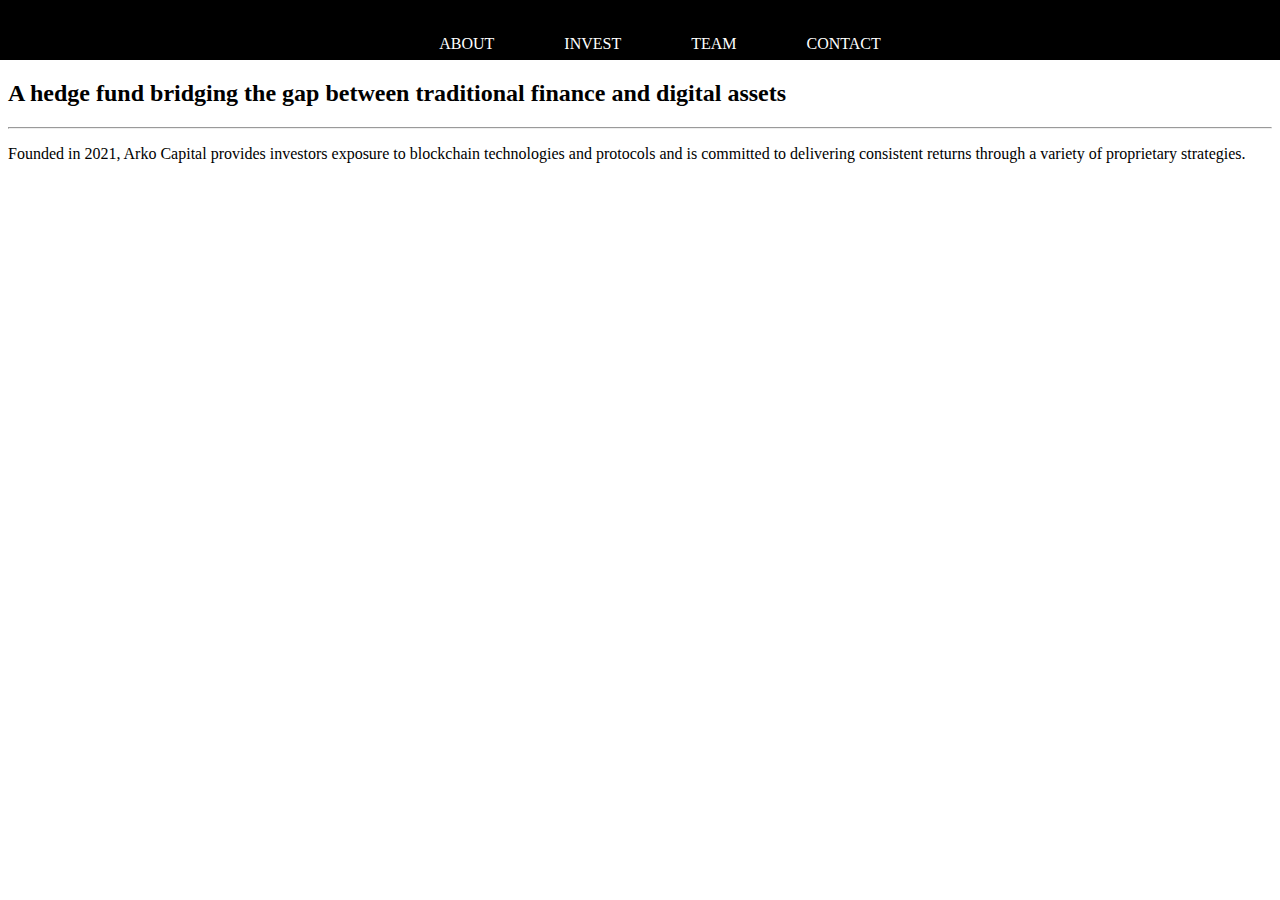
<file: index.html>
<!DOCTYPE html>
<html lang="en">
<head>
    <meta charset="UTF-8">
    <meta http-equiv="X-UA-Compatible" content="IE=edge">
    <meta name="viewport" content="width=device-width, initial-scale=1.0">
    <link rel="stylesheet" href="style.css">
    <title>Arko Capital Partners</title>
</head>
<body>
    <header>
        <nav>
            <ul>
                <li><a href="about.html">About</a></li>
                <li><a href="invest.html">Invest</a></li>
                <li><a href="team.html">Team</a></li>
                <li><a href="contact.html">Contact</a></li>
            </ul>
        </nav>
    </header>
    <h1>Arko Capital Partners</h1>
        <h2>A hedge fund bridging the gap between traditional finance and digital assets</h2>
    <hr>
            <p>Founded in 2021, Arko Capital provides investors exposure to blockchain technologies and protocols and is committed to delivering consistent returns through a variety of proprietary strategies.</p>
</body>
</html>
</file>
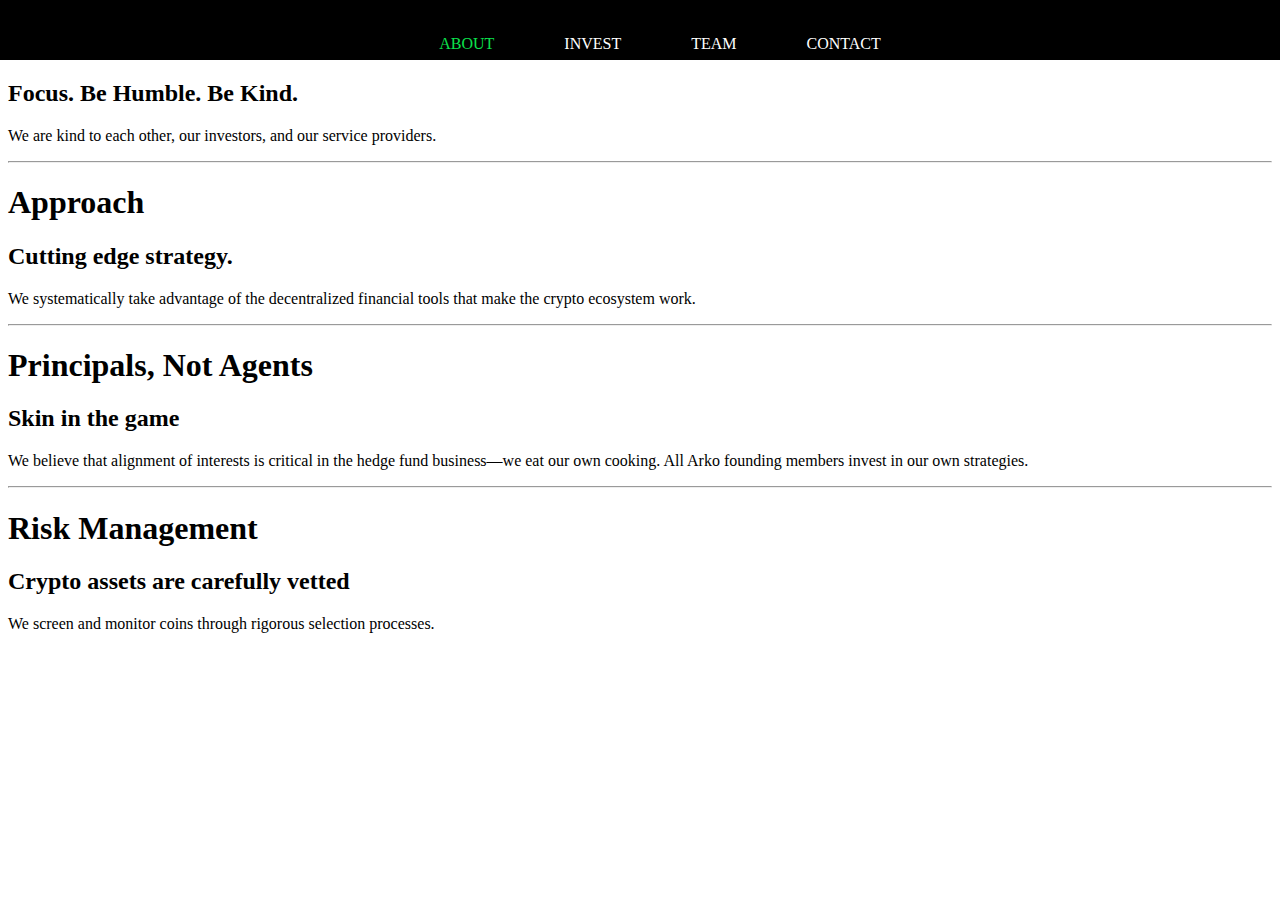
<file: about.html>
<!DOCTYPE html>
<html lang="en">
<head>
    <meta charset="UTF-8">
    <meta http-equiv="X-UA-Compatible" content="IE=edge">
    <meta name="viewport" content="width=device-width, initial-scale=1.0">
    <link rel="stylesheet" href="style.css">
    <title>Arko Capital Partners</title>
</head>
<body>
    <header>
        <nav>
            <ul>
                <li><a href="#" class="active">About</a></li>
                <li><a href="invest.html">Invest</a></li>
                <li><a href="team.html">Team</a></li>
                <li><a href="contact.html">Contact</a></li>
            </ul>
        </nav>
    </header>
    <h1>Strong Core Values</h1>
        <h2>Focus. Be Humble. Be Kind.</h2>
            <p>We are kind to each other, our investors, and our service providers.</p>
    <hr>

    <h1>Approach</h1>
        <h2>Cutting edge strategy.</h2>
            <p>We systematically take advantage of the decentralized financial tools that make the crypto ecosystem work.</p>
    <hr>

    <h1>Principals, Not Agents</h1>
        <h2>Skin in the game</h2>
            <p>We believe that alignment of interests is critical in the hedge fund business—we eat our own cooking. All Arko founding members invest in our own strategies.</p>
    <hr>

    <h1>Risk Management</h1>
        <h2>Crypto assets are carefully vetted</h2>
            <p>We screen and monitor coins through rigorous selection processes.</p>
</body>
</html>
</file>
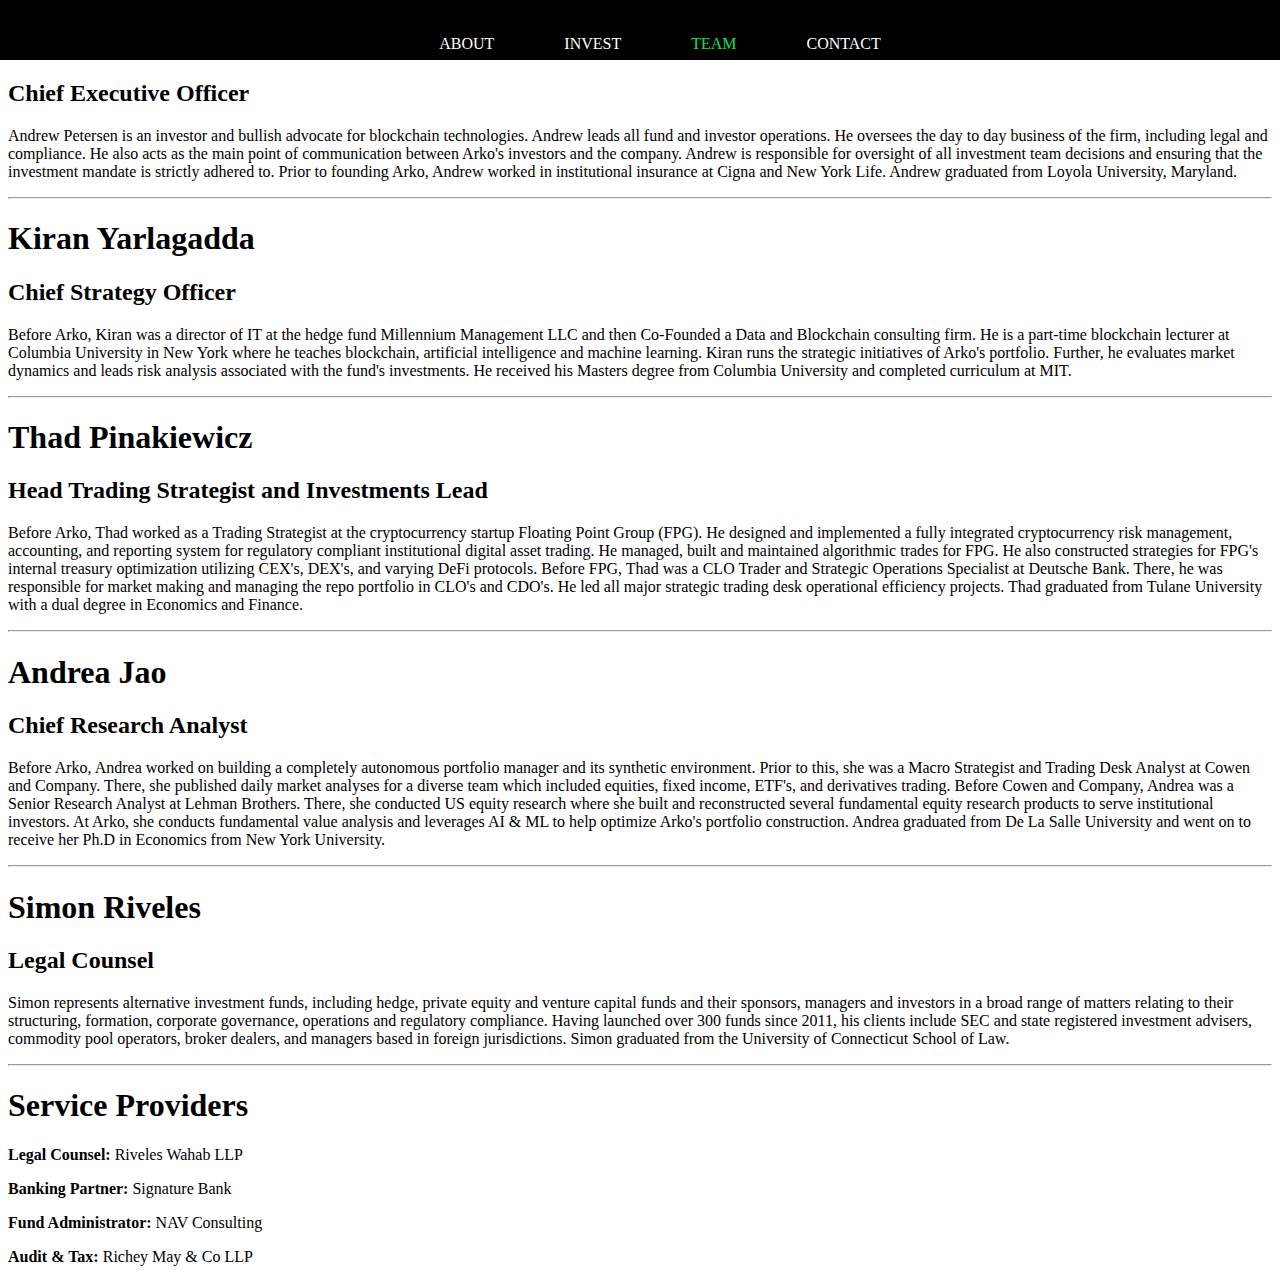
<file: team.html>
<!DOCTYPE html>
<html lang="en">
<head>
    <meta charset="UTF-8">
    <meta http-equiv="X-UA-Compatible" content="IE=edge">
    <meta name="viewport" content="width=device-width, initial-scale=1.0">
    <link rel="stylesheet" href="style.css">
    <title>Arko Capital Partners</title>
</head>
<body>
    <header>
        <nav>
            <ul>
                <li><a href="about.html">About</a></li>
                <li><a href="invest.html">Invest</a></li>
                <li><a href="#" class="active">Team</a></li>
                <li><a href="contact.html">Contact</a></li>
            </ul>
        </nav>
    </header>
    <h1>Andrew Petersen</h1>
        <h2>Chief Executive Officer</h2>
            <p>
                Andrew Petersen is an investor and bullish advocate for blockchain technologies. Andrew leads all fund and investor operations. He oversees the day to day business of the firm, including legal and compliance. He also acts as the main point of communication between Arko's investors and the company. Andrew is responsible for oversight of all investment team decisions and ensuring that the investment mandate is strictly adhered to.  Prior to founding Arko, Andrew worked in institutional insurance at Cigna and New York Life. Andrew graduated from Loyola University, Maryland.
            </p>
    <hr>

    <h1>Kiran Yarlagadda</h1>
        <h2>Chief Strategy Officer</h2>
            <p>
                Before Arko, Kiran was a director of IT at the hedge fund Millennium Management LLC and then Co-Founded a Data and Blockchain consulting firm. He is a part-time blockchain lecturer at Columbia University in New York where he teaches blockchain, artificial intelligence and machine learning. Kiran runs the strategic initiatives of Arko's portfolio. Further, he evaluates market dynamics and leads risk analysis associated with the fund's investments. He received his Masters degree from Columbia University and completed curriculum at MIT.
            </p>
    <hr>

    <h1>Thad Pinakiewicz</h1>
        <h2>Head Trading Strategist and Investments Lead</h2>
            <p>
                Before Arko, Thad worked as a Trading Strategist at the cryptocurrency startup Floating Point Group (FPG). He designed and implemented a fully integrated cryptocurrency risk management, accounting, and reporting system for regulatory compliant institutional digital asset trading. He managed, built and maintained algorithmic trades for FPG. He also constructed strategies for FPG's internal treasury optimization utilizing CEX's, DEX's, and varying DeFi protocols. Before FPG, Thad was a CLO Trader and Strategic Operations Specialist at Deutsche Bank. There, he was responsible for market making and managing the repo portfolio in CLO's and CDO's.  He led all major strategic trading desk operational efficiency projects. Thad graduated from Tulane University with a dual degree in Economics and Finance.
            </p>
    <hr>

    <h1>Andrea Jao</h1>
        <h2>Chief Research Analyst</h2>
            <p>
                Before Arko, Andrea worked on building a completely autonomous portfolio manager and its synthetic environment. Prior to this, she was a Macro Strategist and Trading Desk Analyst at Cowen and Company. There, she published daily market analyses for a diverse team which included equities, fixed income, ETF's, and derivatives trading. Before Cowen and Company, Andrea was a Senior Research Analyst at Lehman Brothers. There, she conducted US equity research where she built and reconstructed several fundamental equity research products to serve institutional investors. At Arko, she conducts fundamental value analysis and leverages AI & ML to help optimize Arko's portfolio construction. Andrea graduated from De La Salle University and went on to receive her Ph.D in Economics from New York University.
            </p>
    <hr>

    <h1>Simon Riveles</h1>
        <h2>Legal Counsel</h2>
            <p>
                Simon represents alternative investment funds, including hedge, private equity and venture capital funds and their sponsors, managers and investors in a broad range of matters relating to their structuring, formation, corporate governance, operations and regulatory compliance. Having launched over 300 funds since 2011, his clients include SEC and state registered investment advisers, commodity pool operators, broker dealers, and managers based in foreign jurisdictions. Simon graduated from the University of Connecticut School of Law.
            </p>
    <hr>

    <h1>Service Providers</h1>
        <p>
            <strong>Legal Counsel: </strong>Riveles Wahab LLP
        </p>
        <p>
            <strong>Banking Partner: </strong>Signature Bank
        </p>
        <p>
            <strong>Fund Administrator: </strong>NAV Consulting
        </p>
        <p>
            <strong>Audit & Tax: </strong>Richey May & Co LLP
        </p>
</body>
</html>
</file>
<file: style.css>
nav {
    color: white;
    background-color: black;
    background-size: cover;
    height: 60px;
    top: 0;
    left: 0;
    right: 0;
    position: fixed;
    display: flex;
    flex-wrap: wrap;
    align-items: center;
    font-family: 'Cinzel', serif;
}

nav a {
    text-decoration: none;
    text-transform: uppercase;
    text-align: center;
    color: white;
    cursor: pointer;
    display: block;
    width: 100%;
    padding: 15px;
}

nav a:hover {
    color: rgb(29, 168, 71);
}

nav a.active {
    color: rgb(11, 226, 76);
}

nav ul {
    list-style: none;
    text-align: center;
    margin: 0 auto;
    text-decoration: none;
    display: flex;
    justify-content: center;
}

nav li {
    list-style: none;
    text-align: center;
    margin: 0 auto;
    text-decoration: none;
    display: flex;
    justify-content: center;
    padding: 20px;
}
</file>
